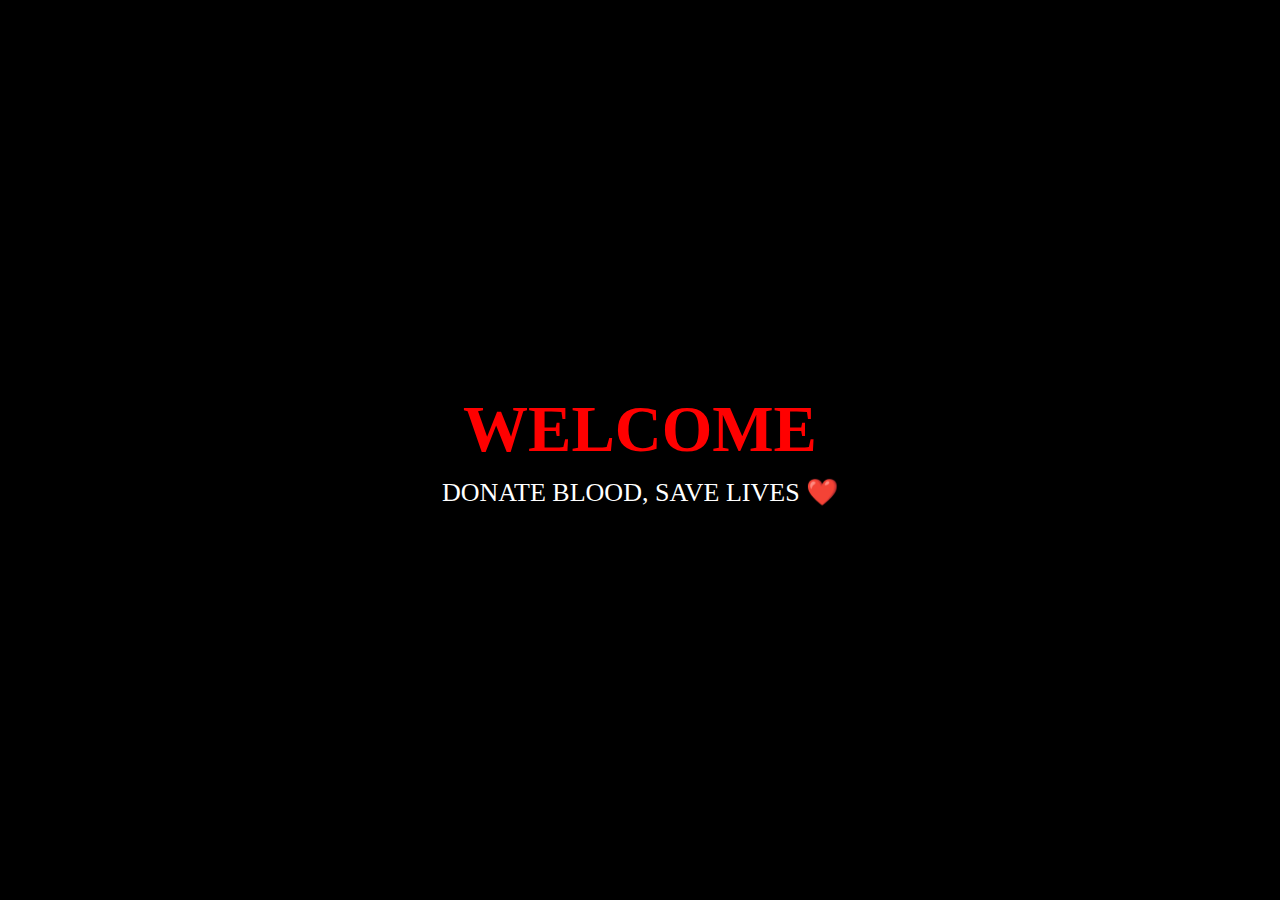
<file: index.html>
<!DOCTYPE html>
<html lang="en">
  <head>
    <meta charset="UTF-8" />
    <meta name="viewport" content="width=device-width, initial-scale=1.0" />
    <meta name="description" content="Donate Blood website – Register as a blood donor or request blood and save lives." />
    <meta property="og:image" content="bg.jpg">
    <meta property="og:image" content="https://donateblood-up.netlify.app/bg.jpg">
    <meta property="og:title" content="Donate Blood | Save Life">
    <meta property="og:description" content="One drop of blood can save a life. Join us today.">
    <meta property="og:type" content="website">
    <title>Donate Blood</title>
    <link rel="stylesheet" href="index.css" />
  </head>

  <body>
    <div id="welcomeScreen">
  <h1>WELCOME</h1>
  <p>DONATE BLOOD, SAVE LIVES ❤️</p>
</div>
  <div id="header">
    <div>
      <button class="btn" onclick="openHome()">HOME</button>
      <button class="btn" onclick="openSearch()">QUICK SEARCH</button>
    </div>
    <button class="btn" onclick="openAbout()">ABOUT ME</button>
  </div>
  <div id="main">
    <h1 class="heading">DONATE BLOOD</h1>
    <div class="card">
      <button class="btn" onclick="openNeed()">NEED BLOOD</button>
      <h1>OR</h1>
      <button class="btn" onclick="openDonor()">REGISTER DONOR</button>
    </div>
  </div>
  <div id="footer">
    <h3>© 2025 Blood Donor Website | All Rights Reserved</h3>
    <h3>Designed & Developed by Pawan Kumar</h3>
  </div>

    <script src="index.js"></script>
  </body>
</html>
</file>
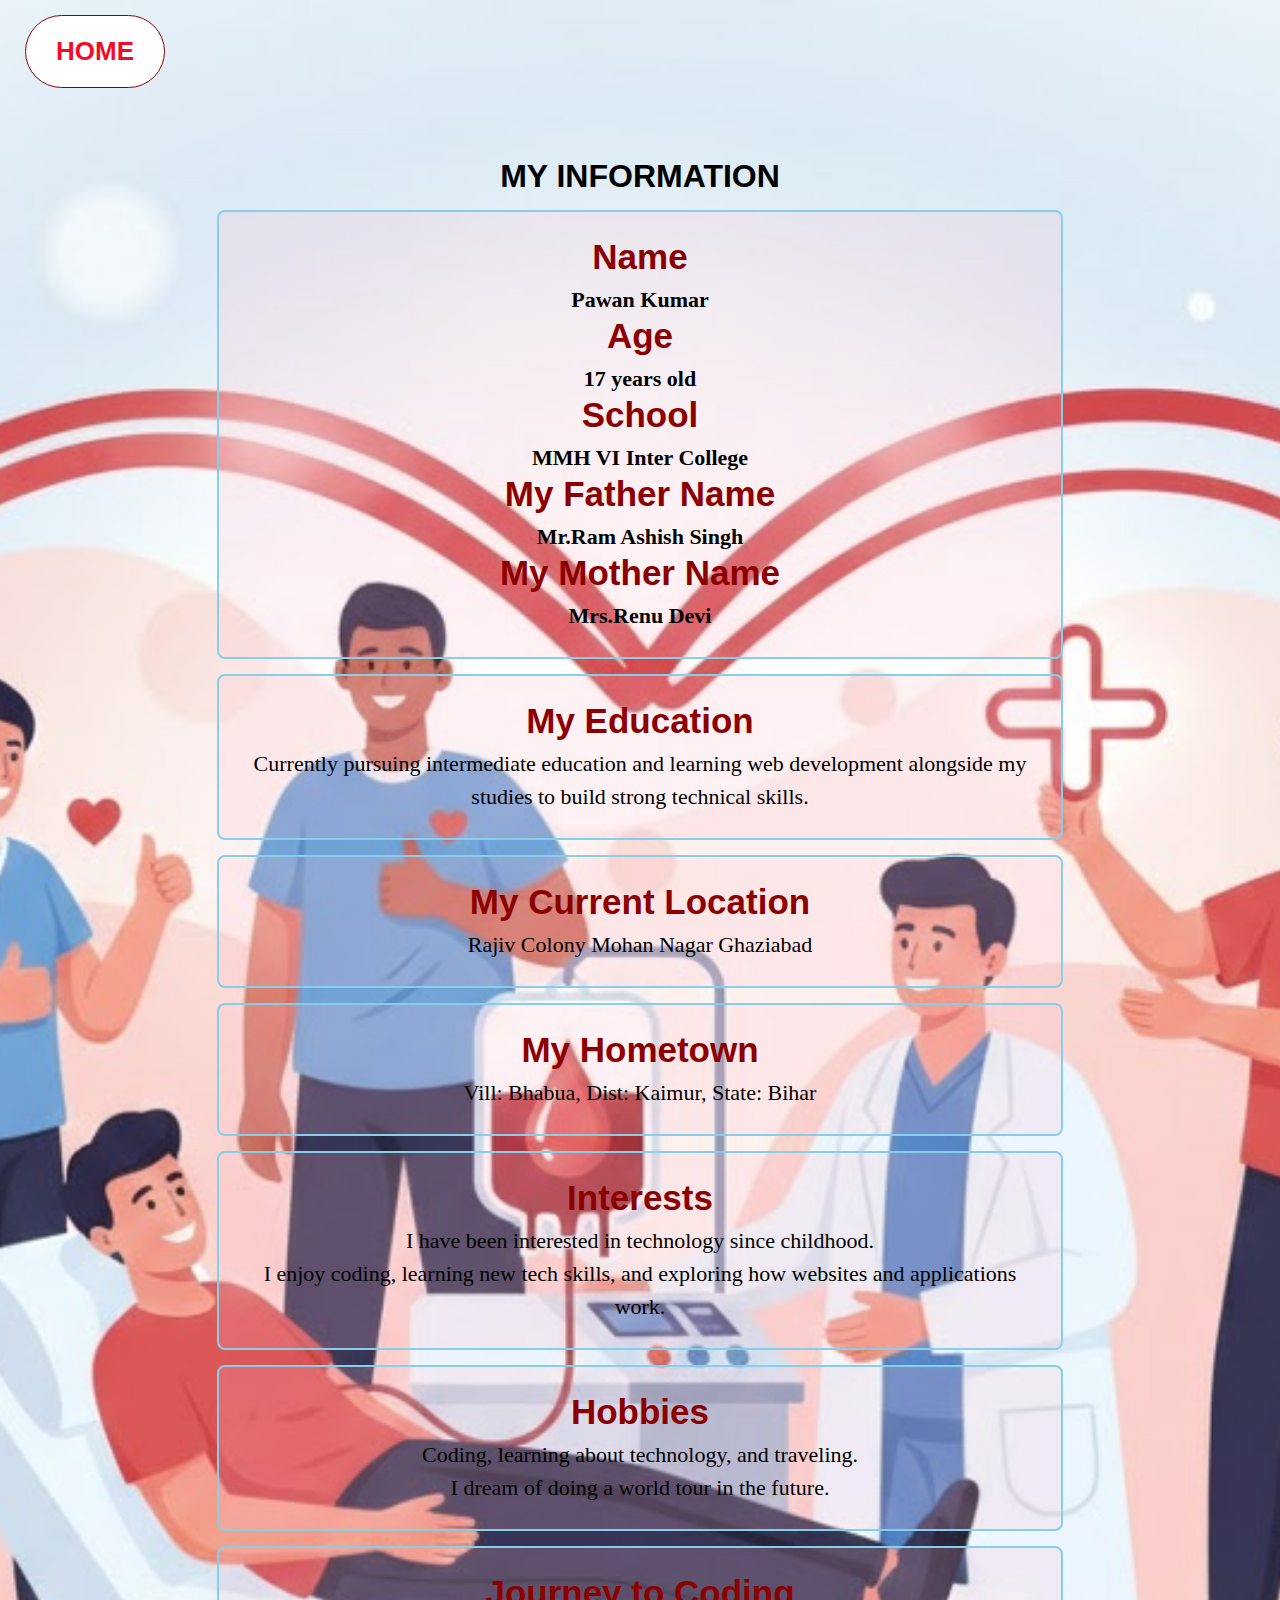
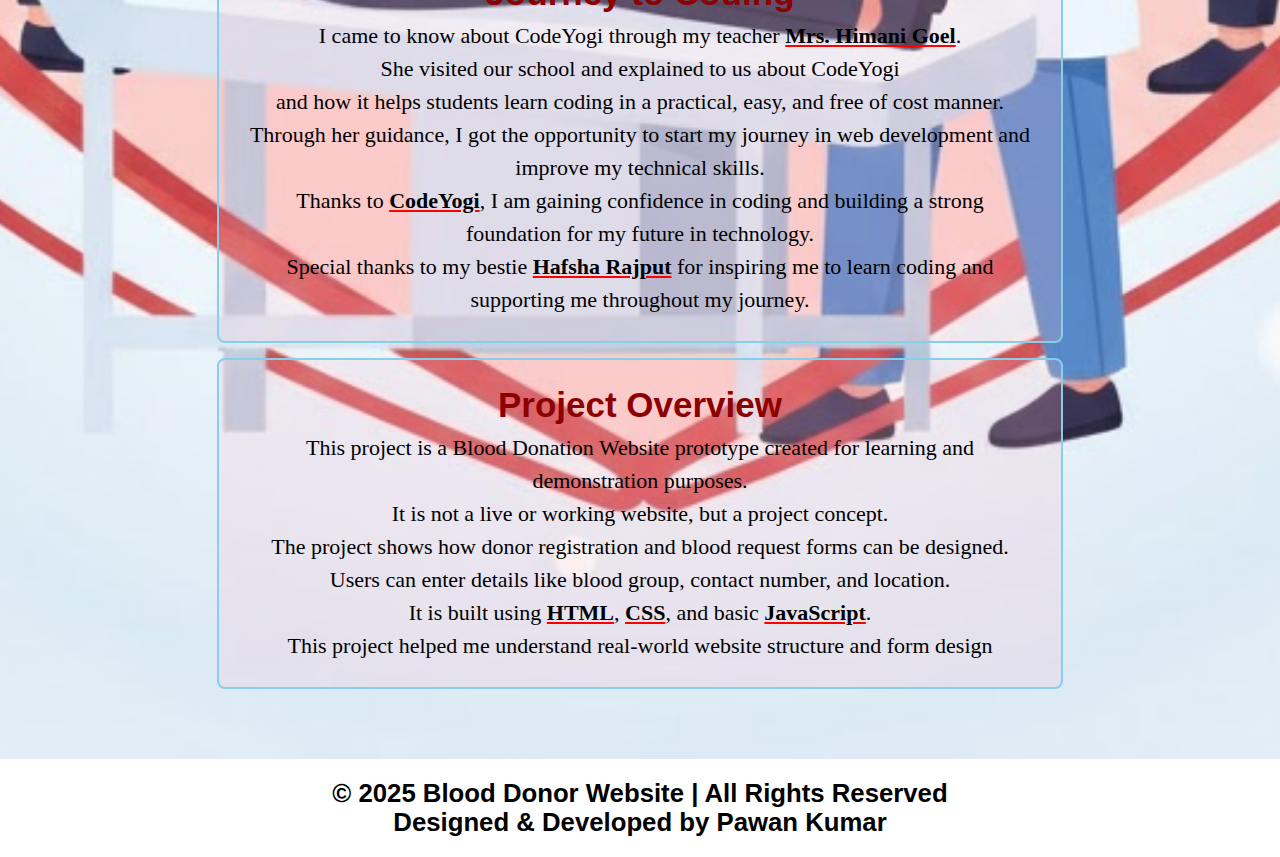
<file: about.html>
<!DOCTYPE html>
<html lang="en">
<head>
    <meta charset="UTF-8">
    <meta name="viewport" content="width=device-width, initial-scale=1.0">
    <title>About Me</title>
    <link rel="stylesheet" href="about.css">
</head>
<body>
    <div id="header">
         <button class="btn" onclick="openHome()">HOME</button>
         </div>
         <div id="main">
         <div id="card">
         <h1>MY INFORMATION</h1>
         <div class="card">
        <h2>Name</h2>
        <p class="about">Pawan Kumar</p>
        <h2>Age</h2>
        <p class="about">17 years old</p>
        <h2>School</h2>
        <p class="about">MMH VI Inter College</p>
        <h2>My Father Name</h2>
        <p class="about">Mr.Ram Ashish Singh</p>
        <h2>My Mother Name</h2>
        <p class="about">Mrs.Renu Devi</p>
    </div>
    <div class="card">
        <h2>My Education</h2>
        <p>Currently pursuing intermediate education and learning web development
             alongside my studies to build strong technical skills.</p>
    </div>
    <div class="card">
        <h2>My Current Location</h2>
        <p>Rajiv Colony Mohan Nagar Ghaziabad</p>
        </div>
        <div class="card">
        <h2>My Hometown</h2>
        <p>Vill: Bhabua, Dist: Kaimur, State: Bihar</p>
    </div>
    <div class="card">
        <h2>Interests</h2>
        <p>I have been interested in technology since childhood.</p>
        <p>I enjoy coding, learning new tech skills, and exploring how websites and applications work.</p>
    </div>
    <div class="card">
        <h2>Hobbies</h2>
        <p>Coding, learning about technology, and traveling.</p>
         <p>I dream of doing a world tour in the future.</p>
    </div>
    <div class="card">
        <h2>Journey to Coding</h2>
        <p>I came to know about CodeYogi through my teacher <span>Mrs. Himani Goel</span>.</p>
        <p>She visited our school and explained to us about CodeYogi</p>
        <p>and how it helps students learn coding in a practical, easy, and free of cost manner.</p>
        <p>Through her guidance, I got the opportunity to start my journey in web development and improve my technical skills.</p>
        <p>Thanks to <span>CodeYogi</span>, I am gaining confidence in coding and building a strong foundation for my future in technology.</p>
        <p>Special thanks to my bestie <span>Hafsha Rajput</span> for inspiring me to learn coding and supporting me throughout my journey.</p>
    </div>
    <div class="card">
        <h2>Project Overview</h2>
        <p>This project is a Blood Donation Website prototype created for learning and demonstration purposes.</p>
        <p>It is not a live or working website, but a project concept.</p>
        <p>The project shows how donor registration and blood request forms can be designed.</p>
        <p>Users can enter details like blood group, contact number, and location.</p>
        <p>It is built using <span>HTML</span>, <span>CSS</span>, and basic <span>JavaScript</span>.</p>
        <p>This project helped me understand real-world website structure and form design</p>
        </div>
    </div>
    </div>
      <div id="footer">
       <h3>© 2025 Blood Donor Website | All Rights Reserved</h3>
       <h3>Designed & Developed by Pawan Kumar</h3>
     </div>  
  <script src="about.js"></script>
</body>
</html>
</file>
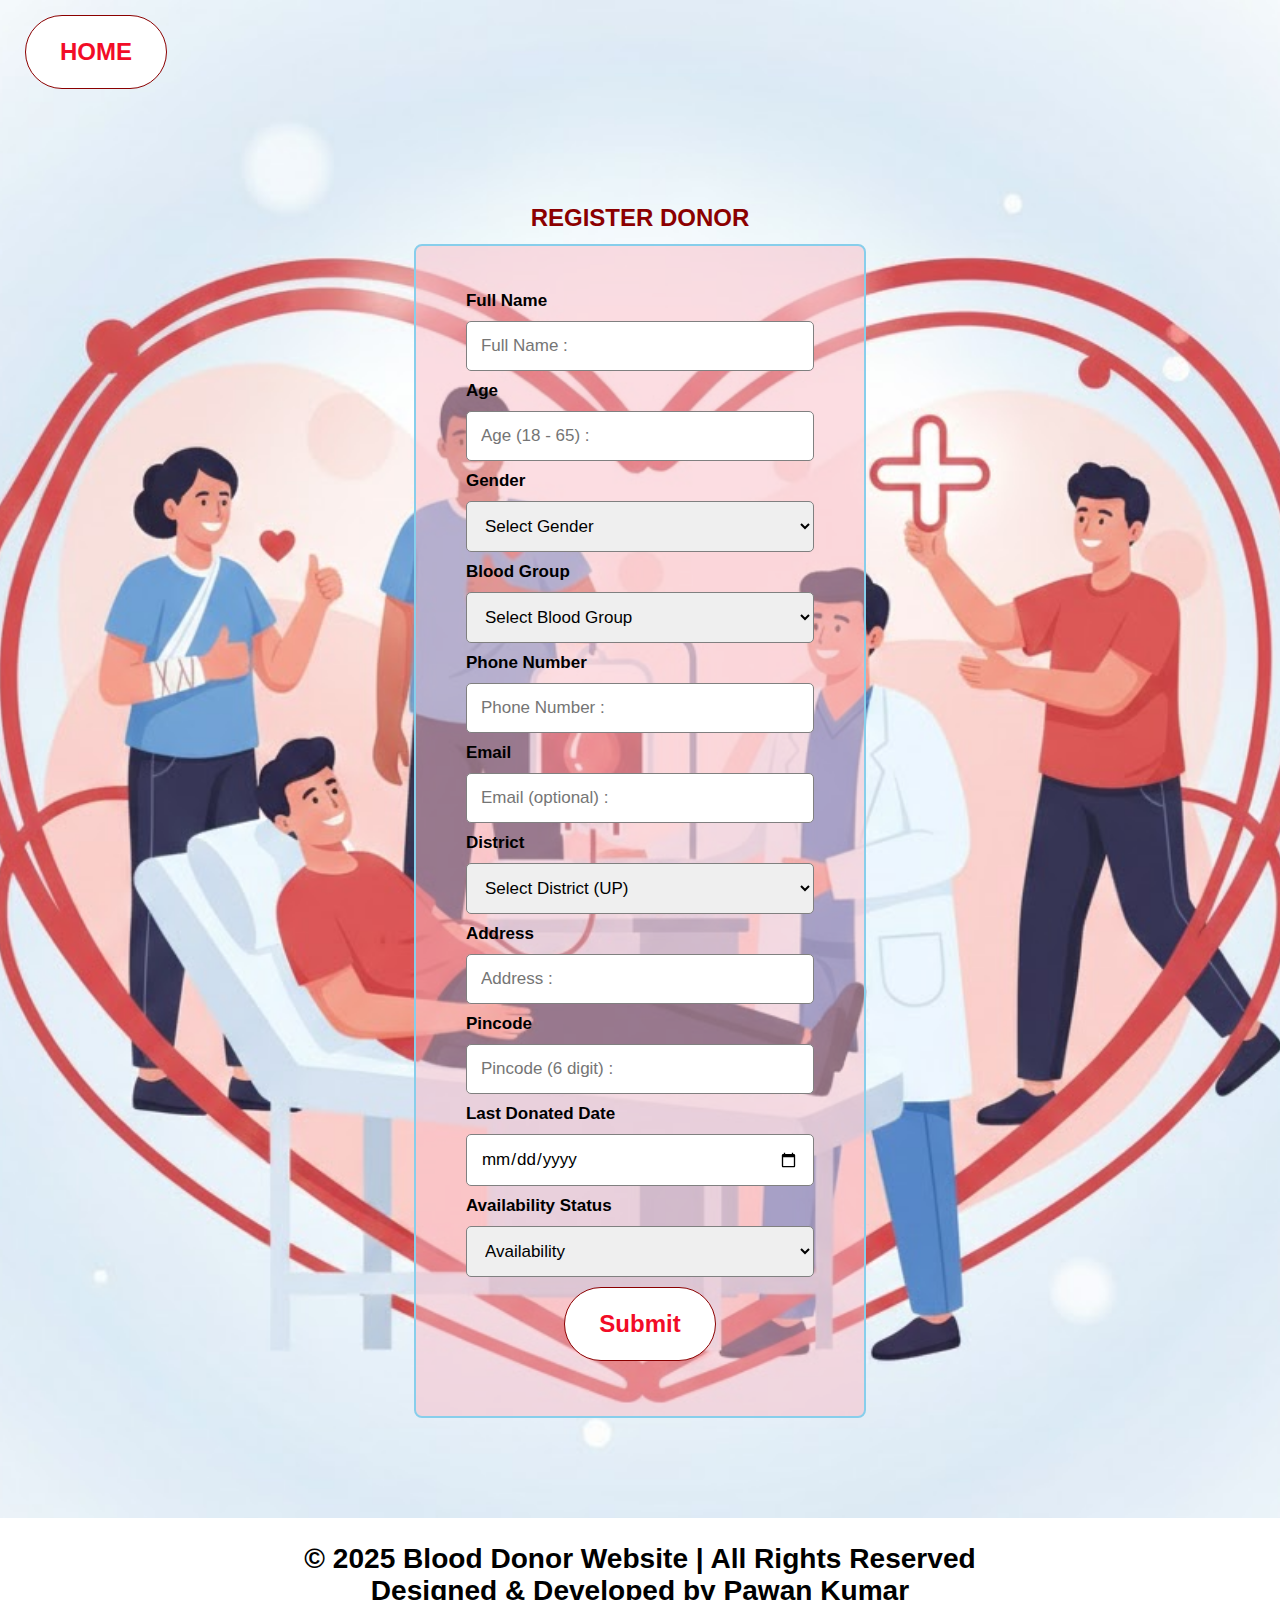
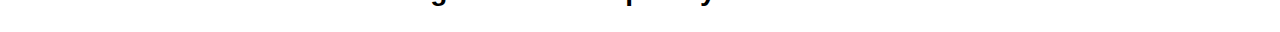
<file: donor.html>
<!DOCTYPE html>
<html lang="en">
  <head>
    <meta charset="UTF-8" />
    <meta name="viewport" content="width=device-width, initial-scale=1.0" />
     <title>REGISTER DONOR</title>
    <link rel="stylesheet" href="donor.css" />
  </head>

  <body>
     <div id="header">
      <button class="btn" onclick="openHome()">HOME</button>
  </div>
<div id="donor">
  <h2>REGISTER DONOR</h2>
  <div id="details">
    <form id="myForm" onsubmit="return donorDetail()">
      <div>
        <label for="Name">Full Name</label>
        <input type="text" id="Name" placeholder="Full Name :" required />
      </div>
      <div>
        <label for="Age">Age</label>
        <input type="number" id="Age" placeholder="Age (18 - 65) :" min="18" max="65" required />
      </div>
      <div>
        <label for="gender">Gender</label>
        <select id="gender" required>
          <option value="" selected hidden>Select Gender</option>
          <option>Male</option>
          <option>Female</option>
          <option>Custom</option>
        </select>
      </div>
      <div>
        <label for="blood">Blood Group</label>
        <select id="blood" required>
          <option selected hidden>Select Blood Group</option>
          <option>A+</option>
          <option>A-</option>
          <option>B+</option>
          <option>B-</option>
          <option>AB+</option>
          <option>AB-</option>
          <option>O+</option>
          <option>O-</option>
        </select>
      </div>
      <div>
        <label for="phone">Phone Number</label>
        <input type="tel" id="phone" placeholder="Phone Number :" pattern="[0-9]{10}" inputmode="numeric" maxlength="10" required />
      </div>
      <div>
        <label for="email">Email</label>
        <input type="email" id="email" placeholder="Email (optional) :" />
      </div>
      <div>
        <label for="district">District</label>
        <select id="district" required>
          <option selected hidden>Select District (UP)</option>
          <option>Ghaziabad</option>
          <option>Noida</option>
          <option>Lucknow</option>
          <option>Kanpur</option>
          <option>Agra</option>
          <option>Varanasi</option>
          <option>Meerut</option>
          <option>Prayagraj</option>
          <option>Gorakhpur</option>
          <option>Aligarh</option>
        </select>
      </div>
      <div>
        <label for="address">Address</label>
        <input type="text" id="address" placeholder="Address :" required />
      </div>
      <div>
        <label for="pincode">Pincode</label>
        <input type="tel" id="pincode" placeholder="Pincode (6 digit) :" pattern="[0-9]{6}" maxlength="6" required />
      </div>
      <div>
        <label for="lDonated">Last Donated Date</label>
        <input type="date" id="lDonated" placeholder="Last Donated Date :" />
      </div>
      <div>
        <label for="status">Availability Status</label>
        <select id="status" required>
          <option value="" selected hidden>Availability</option>
          <option>Available</option>
          <option>Unavailable</option>
        </select>
      </div>
      <div id="btn">
        <button class="btn" type="submit">Submit</button>
      </div>
    </form>
  </div>
</div>
<div id="footer">
    <h3>© 2025 Blood Donor Website | All Rights Reserved</h3>
    <h3>Designed & Developed by Pawan Kumar</h3>
  </div>

    <script src="donor.js"></script>
  </body>
</html>
</file>
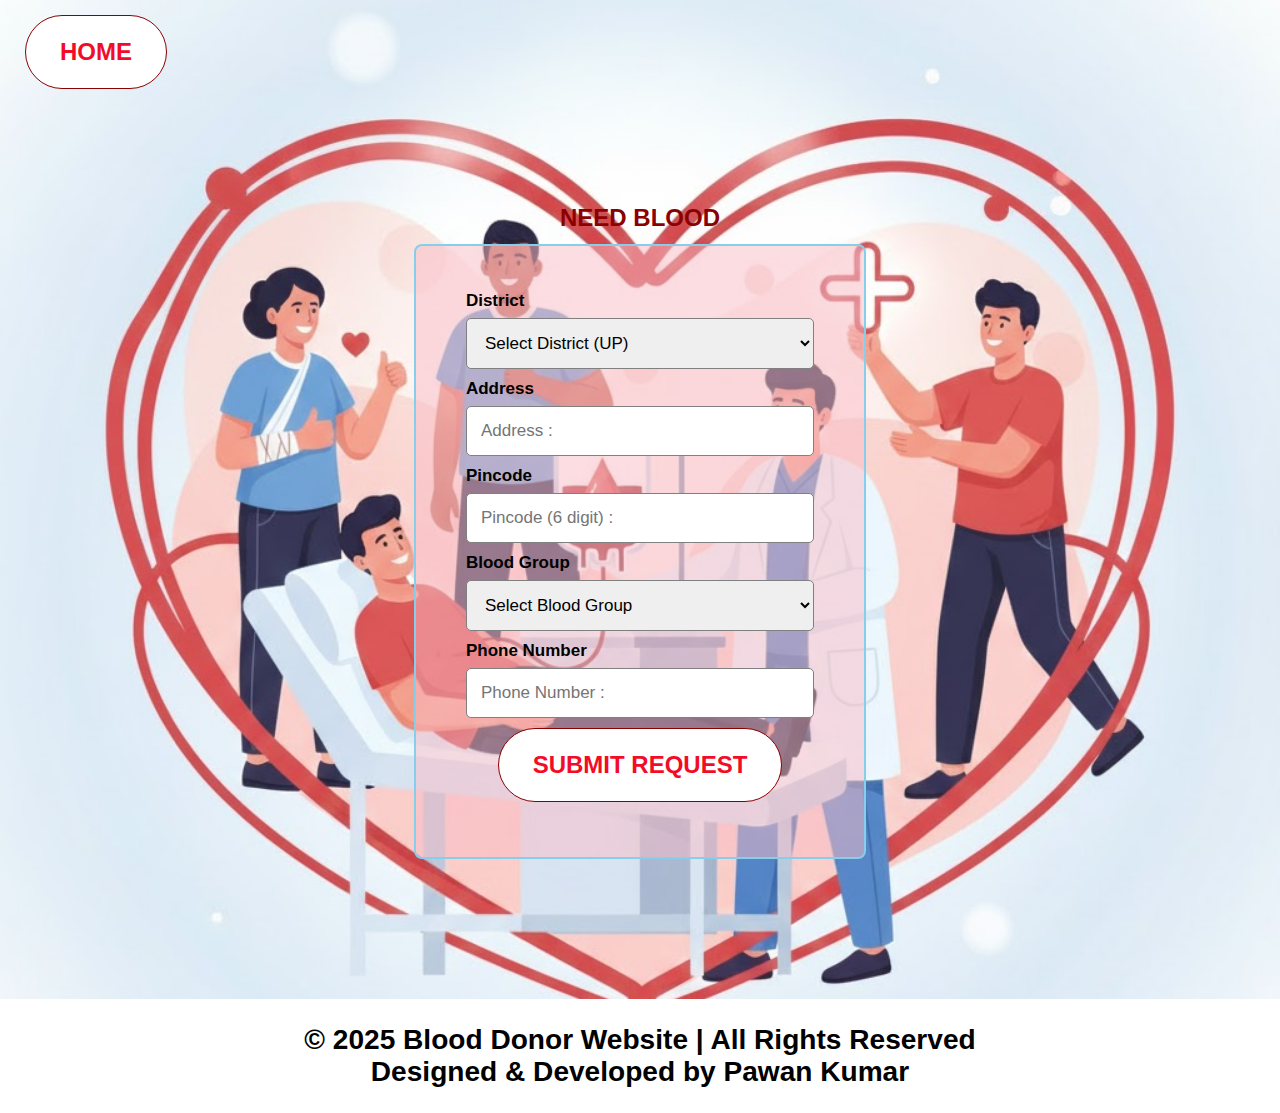
<file: request.html>
<!DOCTYPE html>
<html lang="en">
<head>
    <meta charset="UTF-8">
    <meta name="viewport" content="width=device-width, initial-scale=1.0">
    <title>Request Blood</title>
    <link rel="stylesheet" href="request.css">
</head>
<body>
      <div id="header">
      <button class="btn" onclick="openHome()">HOME</button>
  </div>
  <div id="donor">
  <h2>NEED BLOOD</h2>
  <div id="details">
    <form id="myForm" onsubmit="return requestDetail()">
      <div>
        <label for="district">District</label>
        <select id="district" required>
          <option selected hidden>Select District (UP)</option>
          <option>Ghaziabad</option>
          <option>Noida</option>
          <option>Lucknow</option>
          <option>Kanpur</option>
          <option>Agra</option>
          <option>Varanasi</option>
          <option>Meerut</option>
          <option>Prayagraj</option>
          <option>Gorakhpur</option>
          <option>Aligarh</option>
        </select>
      </div>
       <div>
        <label for="address">Address</label>
        <input type="text" id="address" placeholder="Address :" required />
      </div>
      <div>
        <label for="pincode">Pincode</label>
        <input type="tel" id="pincode" placeholder="Pincode (6 digit) :" pattern="[0-9]{6}" maxlength="6" required />
      </div>
      <div>
        <label for="blood">Blood Group</label>
        <select id="blood" required>
          <option selected hidden>Select Blood Group</option>
          <option>A+</option>
          <option>A-</option>
          <option>B+</option>
          <option>B-</option>
          <option>AB+</option>
          <option>AB-</option>
          <option>O+</option>
          <option>O-</option>
        </select>
      </div>
      <div>
        <label for="contact">Phone Number</label>
        <input type="tel" id="contact" placeholder="Phone Number :" pattern="[0-9]{10}" inputmode="numeric" maxlength="10" required>
      </div>
      <div id="btn" >
        <button class="btn" type="submit" onclick="performSearch()">SUBMIT REQUEST</button>
        </div>
    </form>
      </div>
      </div>
      <div id="results">
    </div>
<div id="footer">
    <h3>© 2025 Blood Donor Website | All Rights Reserved</h3>
    <h3>Designed & Developed by Pawan Kumar</h3>
  </div>  
  <script src="request.js"></script>
</body>
</html>
</file>
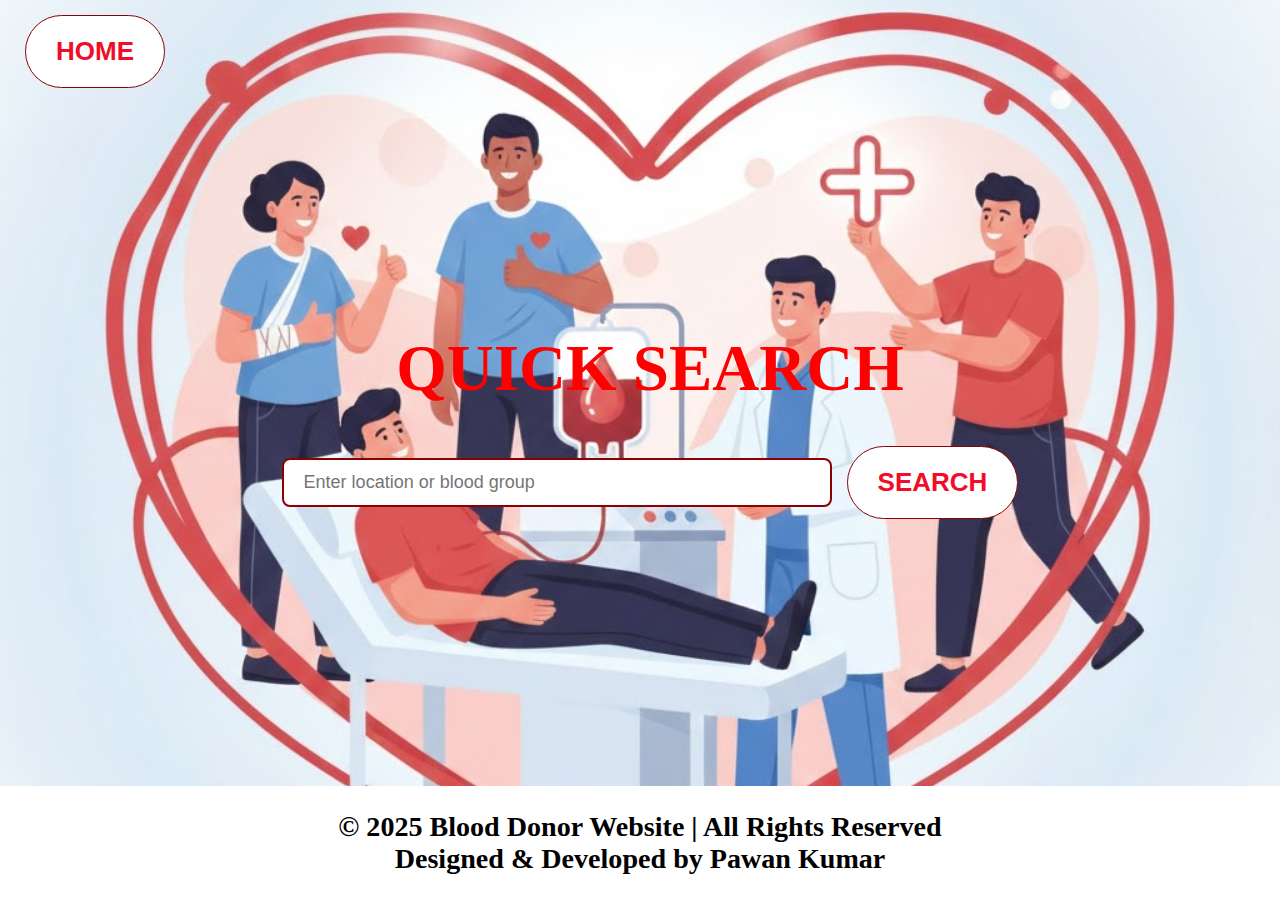
<file: search.html>
<!DOCTYPE html>
<html lang="en">
<head>
    <meta charset="UTF-8">
    <meta name="viewport" content="width=device-width, initial-scale=1.0">
    <title>Quick Search</title>
    <link rel="stylesheet" href="search.css">
</head>
<body>
    <div id="header">
      <button class="btn" onclick="openHome()">HOME</button>
  </div>
  <div id="main">
    <h1 class="heading">QUICK SEARCH</h1>
    <div id="searchBox">
      <input type="text" id="searchInput" placeholder="Enter location or blood group" />
      <button class="btn" onclick="performSearch()">SEARCH</button>
    </div>
    <div id="results">
    </div>
  </div>
  <div id="footer">
    <h3>© 2025 Blood Donor Website | All Rights Reserved</h3>
    <h3>Designed & Developed by Pawan Kumar</h3>
  </div>
    <script src="search.js"></script>
</body>
</html>
</file>
<file: index.css>
* {
  padding: 0;
  margin: 0;
  text-decoration: none;
}

#header {
  padding: 15px 25px;
  display: flex;
  align-items: center;
  justify-content: space-between;
}
#header .btn + .btn {
  margin-left: 20px;
}
.btn {
  padding: 15px 25px;
  border: 1px solid rgb(139, 0, 0);
  border-radius: 999px;
  color: rgb(242, 12, 39);
  background: white;
  font-size: 20px;
  font-weight: bold;
  overflow: hidden;
  z-index: 1;
  transition: color 0.3s ease;
  position: relative;
  cursor: pointer;
}
.btn::before {
  content: "";
  position: absolute;
  top: 0;
  left: 0;
  width: 0%;
  height: 100%;
  background: rgb(242, 12, 39);
  z-index: -1;
  transition: width 0.4s ease;
}

.btn:hover::before {
  width: 100%;
}
.btn:hover {
  border-color: white;
  color: white;
}

#main {
  padding: 60px 0 60px 20px;
  display: flex;
  flex-direction: column;
  align-items: center;
  justify-content: center;
  flex-grow: 1;
  box-sizing: border-box;
}

body {
   min-height: 100vh;
   display: flex;
   flex-direction: column;
   background: url("bg.jpg") no-repeat center
    center / cover;
}
#main h1 {
  color: red;
  font-size: 60px;
  font-weight: bold;
  text-align: center;
}
#main .heading {
  margin-bottom: 60px;
}
#main .card {
  display: flex;
  flex-direction: column;
  align-items: center;
  justify-content: center;
}
#footer {
  font-size: 20px;
  font-weight: bold;
  display: flex;
  flex-direction: column;
  text-align: center;
  color: black;
  padding: 20px;
  background: white;
}
#welcomeScreen {
  position: fixed;
  top: 0;
  left: 0;
  width: 100%;
  height: 100%;
  background: black;
  display: flex;
  flex-direction: column;
  align-items: center;
  justify-content: center;
  color: red;
  z-index: 9999;
  animation: fadeOut 1s ease forwards;
  animation-delay: 2s;
}
#welcomeScreen h1 {
  font-size: 60px;
  margin-bottom: 10px;
}
#welcomeScreen p {
  font-size: 25px;
  color: white;
}
@keyframes fadeOut {
  to {
    opacity: 0;
    visibility: hidden;
  }
}
@media (max-width: 479px) {
  #header {
    padding: 10px 12px;
  }
  .btn {
    font-size: 14px;
    padding: 8px 12px;
  }
  #header .btn + .btn {
    margin-left: 6px;
  }
  #main {
    padding: 40px 10px;
  }
  #main h1 {
    font-size: 28px;
  }
  #main .heading {
    margin-bottom: 30px;
  }
  #footer {
    font-size: 10px;
    padding: 8px;
  }
  #welcomeScreen h1 {
    font-size: 32px;
  }
  #welcomeScreen p {
    font-size: 16px;
  }
}
@media (min-width: 480px) and (max-width: 639px) {
  #header {
    padding: 12px 16px;
  }
  .btn {
    font-size: 16px;
    padding: 10px 15px;
  }
  #main {
    padding: 50px 15px;
  }
  #main h1 {
    font-size: 36px;
  }
  #footer {
    font-size: 14px;
  }
  #welcomeScreen h1 {
    font-size: 40px;
  }
  #welcomeScreen p {
    font-size: 18px;
  }
}
@media (min-width: 640px) and (max-width: 767px) {
  #header {
    padding: 15px 20px;
  }
  .btn {
    font-size: 18px;
    padding: 12px 20px;
  }
  #main {
    padding: 60px 20px;
  }
  #main h1 {
    font-size: 45px;
  }
  #footer {
    font-size: 16px;
  }
  #welcomeScreen h1 {
    font-size: 50px;
  }
  #welcomeScreen p {
    font-size: 22px;
  }
}
@media (min-width: 1024px) {
  .btn {
    font-size: 22px;
    padding: 20px 30px;
  }
  #main h1 {
    font-size: 65px;
  }
  #footer {
    font-size: 22px;
  }
  #welcomeScreen h1 {
    font-size: 65px;
  }
  #welcomeScreen p {
    font-size: 26px;
  }
}
@media (min-width: 1280px) {
  .btn {
    font-size: 24px;
    padding: 25px 35px;
  }
  #main h1 {
    font-size: 75px;
  }
  #footer {
    font-size: 24px;
  }
}
</file>
<file: about.css>
* {
  padding: 0;
  margin: 0;
  font-family: Arial, sans-serif;
  box-sizing: border-box;
}
#header {
  padding: 15px 25px;
  display: flex;
  align-items: center;
}
#main {
  display: flex;
  flex-direction: column;
  align-items: center;
  justify-content: center;
  flex-grow: 1;
}
.btn {
  padding: 20px 25px;
  border: 1px solid rgb(139, 0, 0);
  border-radius: 999px;
  color: rgb(242, 12, 39);
  background: white;
  font-size: 20px;
  font-weight: bold;
  overflow: hidden;
  z-index: 1;
  transition: color 0.3s ease;
  position: relative;
  cursor: pointer;
}
.btn::before {
  content: "";
  position: absolute;
  top: 0;
  left: 0;
  width: 0%;
  height: 100%;
  background: rgb(242, 12, 39);
  z-index: -1;
  transition: width 0.4s ease;
}
.btn:hover::before {
  width: 100%;
}
.btn:hover {
  border-color: white;
  color: white;
}
#card {
  width: 100%;
  max-width: 800px;
  margin: 30px auto;
  border-radius: 5px;
  padding: 15px;
  text-align: center;
}
.card {
  border: 2px solid skyblue;
  background: rgb(255, 192, 203, 0.2);
  width: 100%;
  border-radius: 8px;
  margin: 15px auto;
  padding: 15px 20px;
}
.card h2 {
  font-size: 30px;
  color: rgb(139, 0, 0);
  margin-bottom: 6px;
}
.card p {
  font-size: 20px;
  line-height: 1.5;
  font-family: 'cursive';
}
.about {
  font-weight: bold;
  font-size: 22px;
}
span {
  font-weight: bold;
  text-decoration: underline;
  text-decoration-color: red;
  font-family: 'cursive';
}
.card:hover {
  box-shadow: 0 4px 8px rgba(0, 0, 0, 0.2);
  transform: translateY(-10px);
  transition: all 0.3s ease;
}
.card:focus {
  box-shadow: 0 4px 8px rgba(0, 0, 0, 0.2);
  transform: translateY(-10px);
  transition: all 0.3s ease;
}
#footer {
  font-size: 20px;
  font-weight: bold;
  display: flex;
  flex-direction: column;
  text-align: center;
  color: black;
  padding: 20px;
  background: white;
}
body {
   min-height: 100vh;
   display: flex;
   flex-direction: column;
   background: url("bg.jpg") no-repeat center
    center / cover;
}
@media (max-width: 479px) {
  #card {
    width: 95%;
    max-width: 100%;
    padding: 10px;
  }
  .card {
    width: 100%;
    max-width: 100%;
    padding: 10px;
  }
  .card h2 {
    font-size: 18px;
  }
  .card p, .about {
    font-size: 14px;
  }
  .btn {
    font-size: 14px;
    padding: 10px 14px;
  }
  #footer {
    font-size: 10px;
    padding: 8px;
  }
}
@media (min-width: 480px) and (max-width: 639px) {
  #card {
    width: 90%;
    max-width: 90%;
    padding: 12px;
  }
  .card {
    max-width: 90%;
    padding: 12px 14px;
  }
  .card h2 {
    font-size: 22px;
  }
  .card p, .about {
    font-size: 16px;
  }
  .btn {
    font-size: 16px;
    padding: 12px 16px;
  }
  #footer {
    font-size: 14px;
    padding: 10px;
  }
}
@media (min-width: 640px) and (max-width: 767px) {
  #card {
    width: 85%;
    max-width: 85%;
    padding: 15px;
  }
  .card {
    max-width: 80%;
    padding: 15px 18px;
  }
  .card h2 {
    font-size: 26px;
  }
  .card p, .about {
    font-size: 18px;
  }
  .btn {
    font-size: 18px;
    padding: 14px 18px;
  }
}
@media (min-width: 768px) and (max-width: 1023px) {
  #card {
    width: 80%;
    max-width: 800px;
    padding: 18px;
  }
  .card {
    max-width: 85%;
    padding: 18px 22px;
  }
  .card h2 {
    font-size: 28px;
  }
  .card p, .about {
    font-size: 19px;
  }
  .btn {
    font-size: 20px;
    padding: 16px 20px;
  }
}
@media (min-width: 1024px) and (max-width: 1279px) {
  #card {
    width: 75%;
    max-width: 900px;
    padding: 20px;
  }
  .card {
    max-width: 90%;
    padding: 20px 25px;
  }
  .card h2 {
    font-size: 32px;
  }
  .card p, .about {
    font-size: 20px;
  }
  .btn {
    font-size: 24px;
    padding: 18px 25px;
  }
  #footer {
    font-size: 20px;
    padding: 18px;
  }
}
@media (min-width: 1280px) {
  #card {
    width: 70%;
    max-width: 1000px;
    padding: 25px;
  }
  .card {
    max-width: 900px;
    padding: 25px 30px;
  }
  .card h2 {
    font-size: 35px;
  }
  .card p, .about {
    font-size: 22px;
  }
  .btn {
    font-size: 26px;
    padding: 20px 30px;
  }
  #footer {
    font-size: 22px;
    padding: 20px;
  }
}
</file>
<file: donor.css>
* {
  padding: 0;
  margin: 0;
  font-family: Arial, sans-serif;
  box-sizing: border-box;
}
#donor {
  width: 60%;
  padding: 35px;
  display: flex;
  flex-direction: column;
  justify-content: center;
  align-items: center;
  flex-grow: 1;
  margin: 50px auto;
}
#donor h2 {
  text-align: center;
  margin-bottom: 12px;
  color: darkred;
}
#details {
  width: 95%;
  padding: 30px 35px;
  border: 2px solid skyblue;
  border-radius: 8px;
  background: rgb(249, 187, 197, 0.5);
}
#details div {
  margin-bottom: 10px;
}
#details div:hover {
   box-shadow: 0 4px 8px rgba(0, 0, 0, 0.2);
  transform: translateY(-10px);
  transition: all 0.3s ease;
}
#details div:focus {
   box-shadow: 0 4px 8px rgba(0, 0, 0, 0.2);
  transform: translateY(-10px);
  transition: all 0.3s ease;
}
label {
  font-size: 15px;
  margin-bottom: 7px;
  display: block;
  font-weight: 600;
}
input,
select {
  width: 100%;
  padding: 8px;
  font-size: 14px;
  border: 1px solid gray;
  border-radius: 5px;
}
#btn {
  display: flex;
  justify-content: center;
  margin-top: 10px;
}
#header {
  padding: 15px 25px;
  display: flex;
  align-items: center;
  justify-content: space-between;
}
.btn {
  padding: 20px 25px;
  border: 1px solid rgb(139, 0, 0);
  border-radius: 999px;
  color: rgb(242, 12, 39);
  background: white;
  font-size: 20px;
  font-weight: bold;
  overflow: hidden;
  z-index: 1;
  transition: color 0.3s ease;
  position: relative;
  cursor: pointer;
}
.btn::before {
  content: "";
  position: absolute;
  top: 0;
  left: 0;
  width: 0%;
  height: 100%;
  background: rgb(242, 12, 39);
  z-index: -1;
  transition: width 0.4s ease;
}

.btn:hover::before {
  width: 100%;
}
.btn:hover {
  border-color: white;
  color: white;
}
#footer {
  font-size: 20px;
  font-weight: bold;
  display: flex;
  flex-direction: column;
  text-align: center;
  color: black;
  padding: 20px;
  background: white;
}
body {
   min-height: 100vh;
   display: flex;
   flex-direction: column;
   background: url("bg.jpg") no-repeat center
    center / cover;
}
@media (max-width: 479px) {
  #donor {
    width: 95%;
    padding: 18px;
    margin: 30px auto;
  }
  #details {
    width: 100%;
    padding: 16px 14px;
  }
  label {
    font-size: 12px;
    margin-bottom: 4px;
  }
  input,
  select {
    padding: 8px;
    font-size: 13px;
  }
  .btn {
    font-size: 14px;
    padding: 10px 14px;
  }
  #footer {
    font-size: 10px;
    padding: 8px;
  }
}
@media (min-width: 480px) and (max-width: 639px) {
  #donor {
    width: 90%;
    padding: 22px;
  }
  #details {
    padding: 20px;
  }
  label {
    font-size: 13px;
  }
  input,
  select {
    padding: 9px;
    font-size: 14px;
  }
  .btn {
    font-size: 16px;
    padding: 12px 18px;
  }
  #footer {
    font-size: 14px;
    padding: 10px;
  }
}
@media (min-width: 640px) and (max-width: 767px) {
  #donor {
    width: 75%;
    padding: 30px;
  }
  #details {
    padding: 25px 30px;
  }
  label {
    font-size: 14px;
  }
  input,
  select {
    padding: 10px;
    font-size: 15px;
  }
  .btn {
    font-size: 18px;
    padding: 14px 22px;
  }
  #footer {
    font-size: 16px;
  }
}
@media (min-width: 1024px) {
  #donor {
    width: 50%;
    padding: 40px;
  }
  #details {
    padding: 35px 40px;
  }
  label {
    font-size: 16px;
  }
  input,
  select {
    padding: 12px;
    font-size: 16px;
  }
  .btn {
    font-size: 22px;
    padding: 20px 30px;
  }
  #footer {
    font-size: 22px;
  }
}
@media (min-width: 1280px) {
  #donor {
    width: 45%;
    padding: 50px;
  }
  #details {
    padding: 45px 50px;
  }
  label {
    font-size: 17px;
    margin-bottom: 10px;
  }
  input,
  select {
    padding: 14px;
    font-size: 17px;
  }
  .btn {
    font-size: 24px;
    padding: 22px 34px;
  }
  #footer {
    font-size: 24px;
    padding: 25px;
  }
}
</file>
<file: request.css>
* {
  padding: 0;
  margin: 0;
  font-family: Arial, sans-serif;
  box-sizing: border-box;
}
#donor {
  width: 60%;
  padding: 35px;
  display: flex;
  flex-direction: column;
  justify-content: center;
  align-items: center;
  flex-grow: 1;
  margin: 50px auto;
}
#donor h2 {
  text-align: center;
  margin-bottom: 12px;
  color: darkred;
}
#details {
  width: 95%;
  padding: 30px 35px;
  border: 2px solid skyblue;
  border-radius: 8px;
  background: rgb(249, 187, 197, 0.5);
}
#details div {
  margin-bottom: 10px;
}
#details div:hover {
   box-shadow: 0 4px 8px rgba(0, 0, 0, 0.2);
  transform: translateY(-10px);
  transition: all 0.3s ease;
}
#details div:focus {
   box-shadow: 0 4px 8px rgba(0, 0, 0, 0.2);
  transform: translateY(-10px);
  transition: all 0.3s ease;
}
label {
  font-size: 15px;
  margin-bottom: 7px;
  display: block;
  font-weight: 600;
}
input,
select {
  width: 100%;
  padding: 8px;
  font-size: 14px;
  border: 1px solid gray;
  border-radius: 5px;
}
#btn {
  display: flex;
  justify-content: center;
  margin-top: 10px;
}
#header {
  padding: 15px 25px;
  display: flex;
  align-items: center;
}
.btn {
  padding: 20px 25px;
  border: 1px solid rgb(139, 0, 0);
  border-radius: 999px;
  color: rgb(242, 12, 39);
  background: white;
  font-size: 20px;
  font-weight: bold;
  overflow: hidden;
  z-index: 1;
  transition: color 0.3s ease;
  position: relative;
  cursor: pointer;
}
.btn::before {
  content: "";
  position: absolute;
  top: 0;
  left: 0;
  width: 0%;
  height: 100%;
  background: rgb(242, 12, 39);
  z-index: -1;
  transition: width 0.4s ease;
}
.btn:hover::before {
  width: 100%;
}
.btn:hover {
  border-color: white;
  color: white;
}
#results {
  display: flex;
  flex-direction: column;
  align-items: center;
  gap: 20px;
  margin-bottom: 40px;
}
.resultCard {
  background: white;
  padding: 20px;
  border: 2px solid rgb(139, 0, 0);
  border-radius: 10px;
  width: 80%;
  box-shadow: 0 4px 8px rgba(0, 0, 0, 0.1);
}
.resultCard h3 {
  margin-bottom: 10px;
  color: rgb(242, 12, 39);
}
.resultCard p {
  font-size: 16px;
  color: #333;
}
#footer {
  font-size: 20px;
  font-weight: bold;
  display: flex;
  flex-direction: column;
  text-align: center;
  color: black;
  padding: 20px;
  background: white;
}
body {
    min-height: 100vh;
    display: flex;
    flex-direction: column;
    background: url("bg.jpg") no-repeat center
    center / cover;
}
@media (max-width: 479px) {
  #donor {
    width: 95%;
    padding: 18px;
    margin: 30px auto;
  }
  #details {
    width: 100%;
    padding: 14px;
  }
  label {
    font-size: 12px;
    margin-bottom: 4px;
  }
  input,
  select {
    padding: 8px;
    font-size: 13px;
  }
  .resultCard {
    width: 95%;
    padding: 15px;
  }
  .btn {
    font-size: 14px;
    padding: 10px 14px;
  }
  #footer {
    font-size: 10px;
    padding: 8px;
  }
}
@media (min-width: 480px) and (max-width: 639px) {
  #donor {
    width: 90%;
    padding: 22px;
  }
  #details {
    padding: 18px;
  }
  label {
    font-size: 13px;
  }
  input,
  select {
    padding: 9px;
    font-size: 14px;
  }
  .resultCard {
    width: 90%;
  }
  .btn {
    font-size: 16px;
    padding: 12px 18px;
  }
  #footer {
    font-size: 14px;
    padding: 10px;
  }
}
@media (min-width: 640px) and (max-width: 767px) {
  #donor {
    width: 75%;
    padding: 30px;
  }
  #details {
    padding: 25px 30px;
  }
  label {
    font-size: 14px;
  }
  input,
  select {
    padding: 10px;
    font-size: 15px;
  }
   .resultCard {
    width: 85%;
  }
  .btn {
    font-size: 18px;
    padding: 14px 22px;
  }
  #footer {
    font-size: 16px;
  }
}
@media (min-width: 1024px) {
  #donor {
    width: 50%;
    padding: 40px;
  }
  #details {
    padding: 35px 40px;
  }
  label {
    font-size: 16px;
  }
  input,
  select {
    padding: 12px;
    font-size: 16px;
  }
  .resultCard {
    width: 75%;
  }
  .btn {
    font-size: 22px;
    padding: 20px 30px;
  }
  #footer {
    font-size: 22px;
  }
}
@media (min-width: 1280px) {
  #donor {
    width: 45%;
    padding: 50px;
  }
  #details {
    padding: 45px 50px;
  }
  label {
    font-size: 17px;
  }
  input,
  select {
    padding: 14px;
    font-size: 17px;
  }
  resultCard {
    width: 60%;
  }
  .btn {
    font-size: 24px;
    padding: 22px 34px;
  }
  #footer {
    font-size: 24px;
    padding: 25px;
  }
}
</file>
<file: search.css>
* {
    margin: 0;
    padding: 0;
    box-sizing: border-box;
}
#header {
  padding: 15px 25px;
  display: flex;
  align-items: center;
}
.btn {
  padding: 20px 25px;
  border: 1px solid rgb(139, 0, 0);
  border-radius: 999px;
  color: rgb(242, 12, 39);
  background: white;
  font-size: 20px;
  font-weight: bold;
  overflow: hidden;
  z-index: 1;
  transition: color 0.3s ease;
  position: relative;
  cursor: pointer;
}
.btn::before {
  content: "";
  position: absolute;
  top: 0;
  left: 0;
  width: 0%;
  height: 100%;
  background: rgb(242, 12, 39);
  z-index: -1;
  transition: width 0.4s ease;
}
.btn:hover::before {
  width: 100%;
}
.btn:hover {
  border-color: white;
  color: white;
}
#main {
  padding: 60px 0 60px 20px;
  display: flex;
  align-items: center;
  justify-content: center;
  flex-direction: column;
  flex-grow: 1;
  box-sizing: border-box;
}
body {
    min-height: 100vh;
    display: flex;
    flex-direction: column;
    background: url("bg.jpg") no-repeat center
    center / cover;
}
#footer {
  font-size: 20px;
  font-weight: bold;
  display: flex;
  flex-direction: column;
  text-align: center;
  color: black;
  padding: 20px;
  background: white;
}
#main h1 {
  color: red;
  font-size: 60px;
  font-weight: bold;
  text-align: center;
  margin-bottom: 40px;
}
#searchBox {
  display: flex;
  justify-content: center;
  align-items: center;
  gap: 15px;
  margin-bottom: 40px;
}
#searchInput {
  padding: 12px 20px;
  font-size: 18px;
  border: 2px solid rgb(139, 0, 0);
  border-radius: 8px;
  width: 300px;
}
#results {
  display: flex;
  flex-direction: column;
  align-items: center;
  padding: 0 15px;
  max-width: 900px;
  width: 100%;
  gap: 20px;
}
.resultCard {
  background: white;
  padding: 20px;
  border: 2px solid rgb(139, 0, 0);
  border-radius: 10px;
  width: 100%;
  box-shadow: 0 4px 8px rgba(0, 0, 0, 0.1);
}
.resultCard h3 {
  margin-bottom: 10px;
  color: rgb(242, 12, 39);
}
.resultCard p {
  font-size: 16px;
  color: #333;
}
@media (max-width: 479px) {
  #main {
    padding: 30px 10px;
  }
  #main h1 {
    font-size: 24px;
  }
  #searchBox {
    flex-direction: column;
    gap: 10px;
  }
  #searchInput {
    width: 100%;
    font-size: 12px;
    padding: 10px;
  }
  #results {
    padding: 0 10px;
  }
  .resultCard {
    width: calc(100% - 20px);
    padding: 15px;
  }
  .btn {
    font-size: 14px;
    padding: 10px 14px;
  }
   #footer {
    font-size: 10px;
    padding: 8px;
  }
}
@media (min-width: 480px) and (max-width: 639px) {
  #main h1 {
    font-size: 30px;
  }
  #searchInput {
    width: 80%;
    font-size: 15px;
  }
  .btn {
    font-size: 15px;
    padding: 12px 16px;
  }
   #footer {
    font-size: 14px;
    padding: 10px;
  }
}
@media (min-width: 640px) and (max-width: 767px) {
  #main h1 {
    font-size: 38px;
  }
  #searchInput {
    width: 400px;
  }
  #footer {
    font-size: 16px;
  }
}
@media (min-width: 768px) and (max-width: 1023px) {
  #main h1 {
    font-size: 45px;
  }
  #searchInput {
    width: 450px;
    font-size: 17px;
  }
  .btn {
    font-size: 18px;
    padding: 15px 20px;
  }
   #footer {
    font-size: 22px;
  }
}
@media (min-width: 1024px) and (max-width: 1279px) {
  #main h1 {
    font-size: 55px;
  }
  #searchInput {
    width: 500px;
  }
  .btn {
    font-size: 22px;
    padding: 18px 25px;
  }
}
@media (min-width: 1280px) {
  #main h1 {
    font-size: 65px;
  }
  #searchInput {
    width: 550px;
    font-size: 18px;
  }
  .btn {
    font-size: 26px;
    padding: 20px 30px;
  }
   #footer {
    font-size: 24px;
    padding: 25px;
  }
}
</file>
